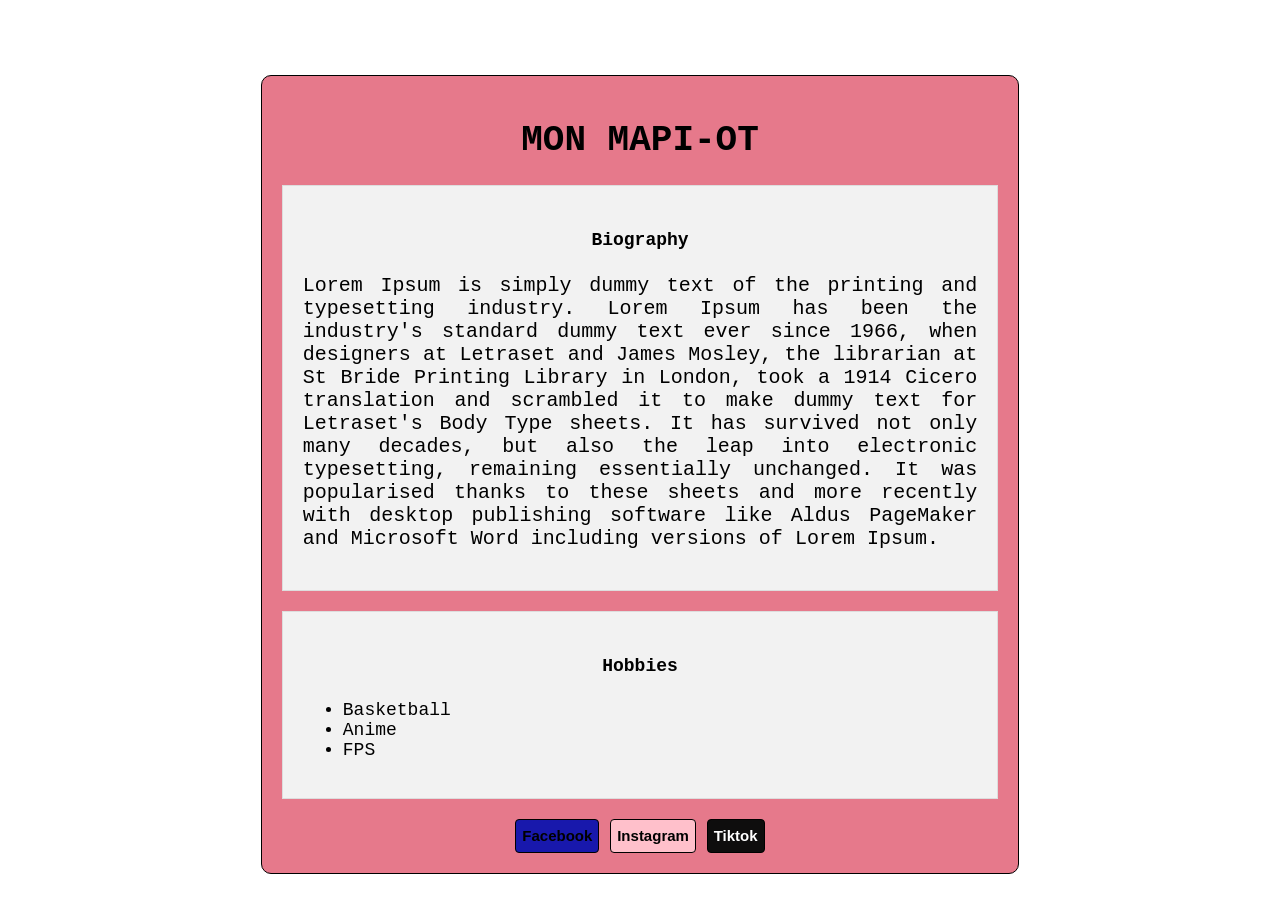
<file: 1/index.html>
<!DOCTYPE html>
<html lang="en">

<head>
    <meta charset="UTF-8">
    <meta name="viewport" content="width=device-width, initial-scale=1.0">
    <title>Exercise 1</title>
    <link rel="stylesheet" href="assets/styles.css">
</head>

<body>
    <header>

    </header>
    <main>
        <div class="container">
            <h1 class="text-center title">Mon Mapi-ot</h1>

            <div class="box">
                <h4 class="text-center">Biography</h4>
                <p class="bio">
                    Lorem Ipsum is simply dummy text of the printing and typesetting industry. Lorem Ipsum has been the
                    industry's standard dummy text ever since 1966, when designers at Letraset and James Mosley, the
                    librarian at St Bride Printing Library in London, took a 1914 Cicero translation and scrambled it to
                    make dummy text for Letraset's Body Type sheets. It has survived not only many decades, but also the
                    leap into electronic typesetting, remaining essentially unchanged. It was popularised thanks to
                    these sheets and more recently with desktop publishing software like Aldus PageMaker and Microsoft
                    Word including versions of Lorem Ipsum.
                </p>
            </div>
            
            <div class="box">
                <h4 class="text-center">Hobbies</h4>
                <ul>
                    <li>Basketball</li>
                    <li>Anime</li>
                    <li>FPS</li>
                </ul>
        </div>

        <div class="text-center">
            <a href="">
                <button type ="button" class="btn btn-Facebook">
                    Facebook
                </button>
            <a href="">
                <button type ="button" class="btn btn-Instagram">
                    Instagram
                </button>
            </a>
            <a href="https://www.tiktok.com/@monmapiot" target="_new">
                <button type ="button" class="btn btn-Tiktok">
                    Tiktok
                </button>
            </a>
        </div>
    </main>
    <footer>

    </footer>
</body>

</html>
</file>
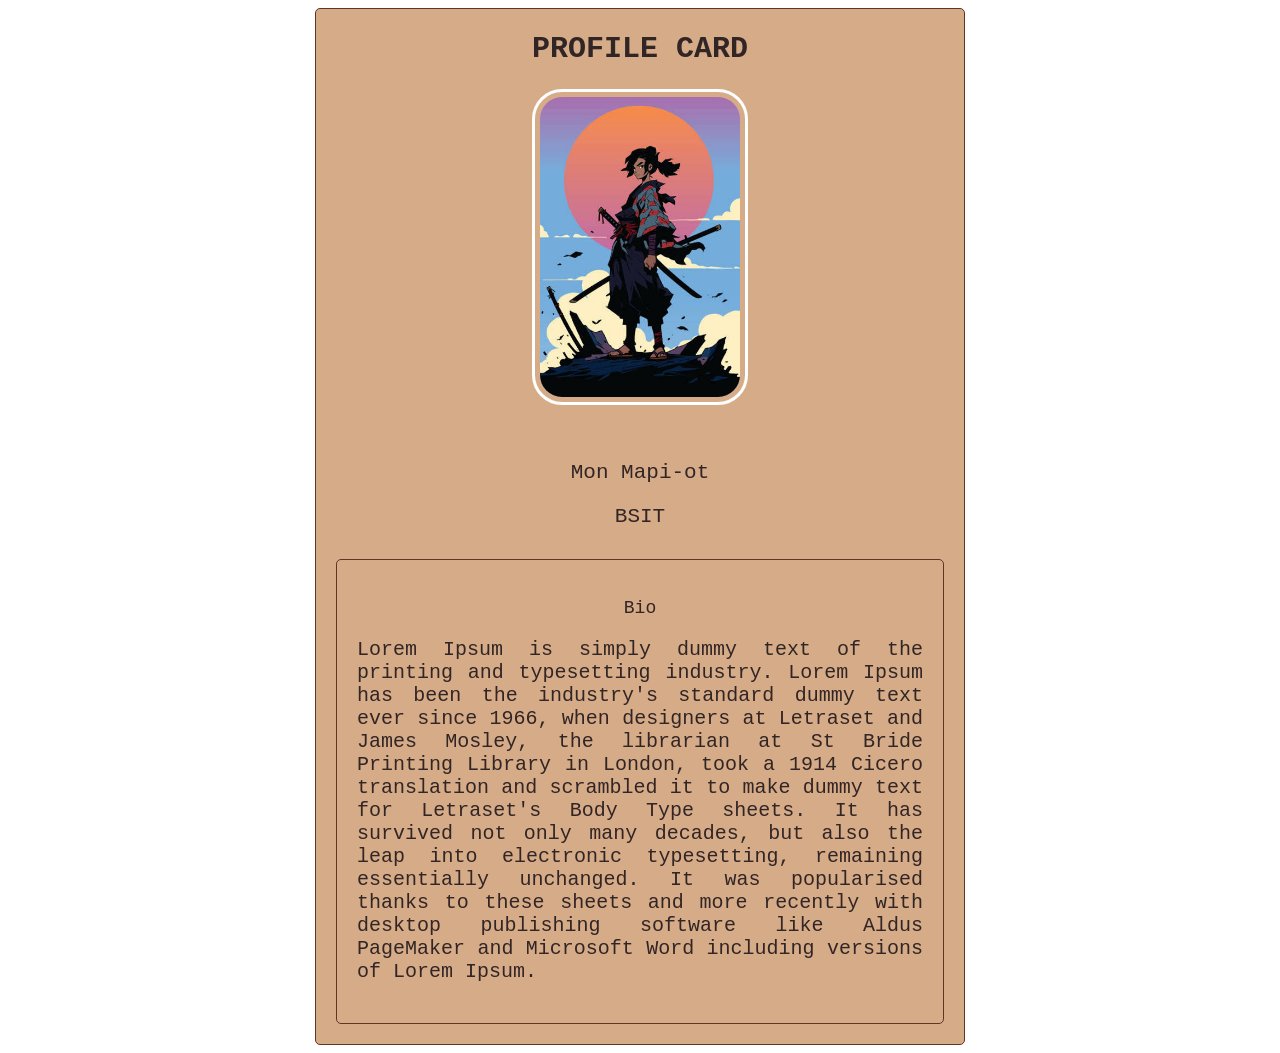
<file: 2/index.html>
<!DOCTYPE html>
<html lang="en">
<head>
    <meta charset="UTF-8">
    <meta name="viewport" content="width=device-width, initial-scale=1.0">
    <title>Document</title>
    <link rel="stylesheet" href="assets/style.css">
</head>
<body>
    <header></header>
    <main>
        <div class="container">
            <h3 class="text-center title">Profile Card</h3>

            <div class ="text-center">
                <img src ="assets/anime.jpg" alt="assets/anime.jpg" class="img">
            </div>

            <div class="box">
                <p>Mon Mapi-ot</p>
                <p>BSIT</p>
            </div>

            <div class="container">
                <p>Bio</p>
                <p class="bio">
                    Lorem Ipsum is simply dummy text of the printing and typesetting industry. Lorem Ipsum has been the
                    industry's standard dummy text ever since 1966, when designers at Letraset and James Mosley, the
                    librarian at St Bride Printing Library in London, took a 1914 Cicero translation and scrambled it to
                    make dummy text for Letraset's Body Type sheets. It has survived not only many decades, but also the
                    leap into electronic typesetting, remaining essentially unchanged. It was popularised thanks to
                    these sheets and more recently with desktop publishing software like Aldus PageMaker and Microsoft
                    Word including versions of Lorem Ipsum.
                </p>
            </div>
        </div>
    </main>
</body>
</html>
</file>
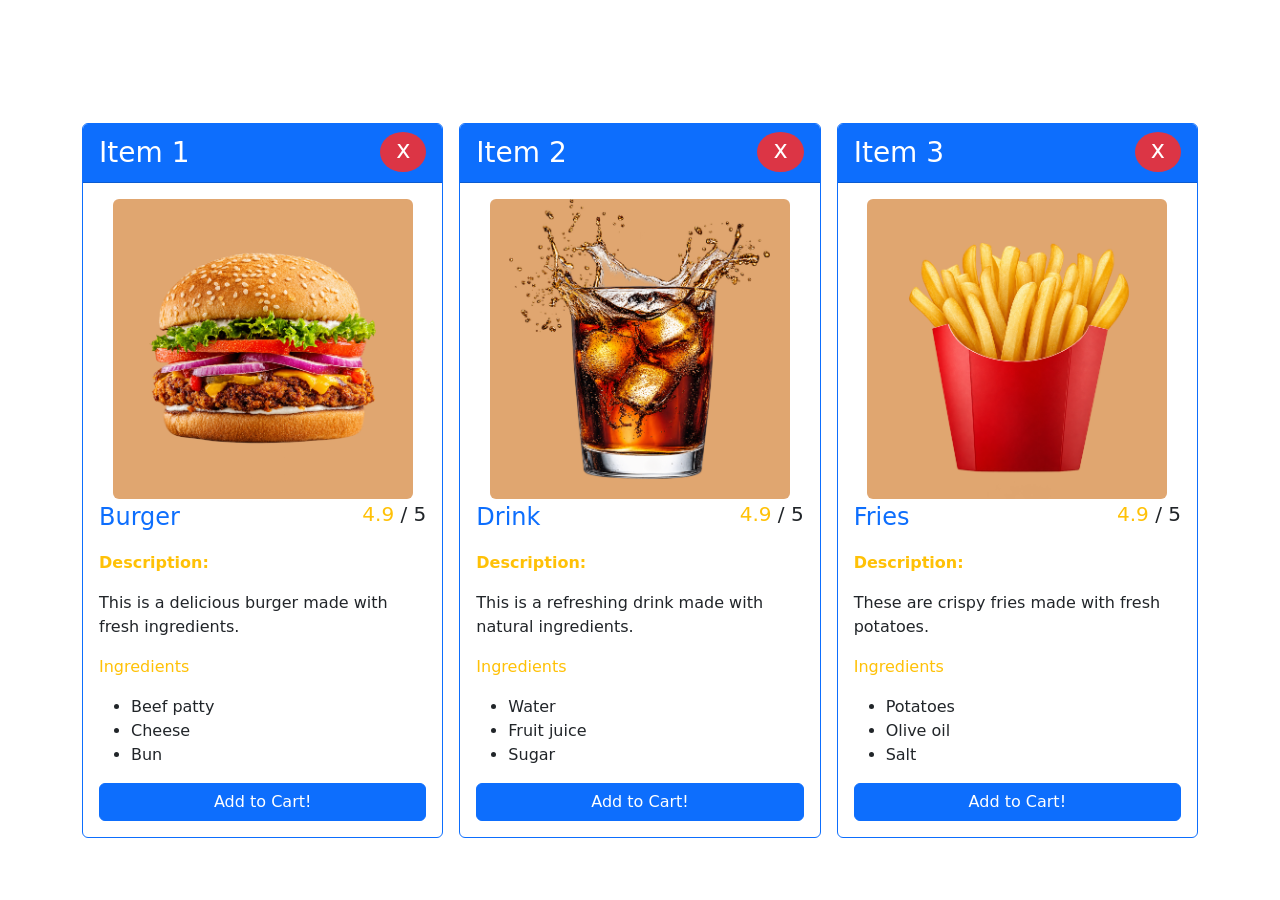
<file: 3/index.html>
<!DOCTYPE html>
<html lang="en">
<head>
    <meta charset="UTF-8">
    <meta name="viewport" content="width=device-width, initial-scale=1.0">
    <title>Exercise 3</title>
    <link rel="stylesheet" href="assets/style.css">
    <link rel="stylesheet" href="https://cdnjs.cloudflare.com/ajax/libs/bootstrap/5.3.8/css/bootstrap.min.css">
</head>
<body>
    <main class="container py-5">
        <div class="row g-3">
            <div class="col-lg-4 col-sm-12">
                <div class="card border-primary">  
                    <div class="card-header fs-3 bg-primary text-white"> 
                        Item 1
                        <span class="fs-4 float-end rounded-circle bg-danger px-3 pb-1">x</span>
                    </div>
                    <div class="card-body">
                      <div>
                        <img src="assets/burger.png" alt="Burger" 
                       class="img-fluid 
                       menu-item mx-auto d-block 
                       menu-item-bg rounded">
                      </div> 
                       <div class="details">
                        <p class="fs-4">
                            <span class="text-primary">Burger</span>
                            <span class="fs-5 float-end text-warning">4.9
                            <span class="text-dark">/ 5</span>
                        </span>
                        </p>
                       </div>
                       <div class="description">
                        <p class="fs-6">
                        <span class="text-warning fw-bold">Description:</span>
                            <br>
                            <span class="mt-3 d-block">
                                This is a delicious burger made with fresh ingredients.
                            </span>
                        </p>
                        <p class="text-warning">
                            Ingredients
                            <br>
                            <ul>
                                <li>Beef patty</li>
                                <li>Cheese</li>
                                <li>Bun</li>
                            </ul>
                        </p>
                       </div>
                       <div class="btn-container">
                        <button class="btn btn-primary w-100">Add to Cart!</button>
                       </div>
                    </div>

                </div>
            </div>
            <div class="col-lg-4 col-sm-12">
                <div class="card border-primary">  
                    <div class="card-header fs-3 bg-primary text-white"> 
                        Item 2
                        <span class="fs-4 float-end rounded-circle bg-danger px-3 pb-1">x</span>
                    </div>
                    <div class="card-body">
                      <div>
                        <img src="assets/drinks.png" alt="Drink" 
                       class="img-fluid 
                       menu-item mx-auto d-block 
                       menu-item-bg rounded">
                      </div> 
                       <div class="details">
                        <p class="fs-4">
                            <span class="text-primary">Drink</span>
                            <span class="fs-5 float-end text-warning">4.9
                            <span class="text-dark">/ 5</span>
                        </span>
                        </p>
                       </div>
                       <div class="description">
                        <p class="fs-6">
                        <span class="text-warning fw-bold">Description:</span>
                            <br>
                            <span class="mt-3 d-block">
                                This is a refreshing drink made with natural ingredients.
                            </span>
                        </p>
                        <p class="text-warning">
                            Ingredients
                            <br>
                            <ul>
                                <li>Water</li>
                                <li>Fruit juice</li>
                                <li>Sugar</li>
                            </ul>
                        </p>
                       </div>
                       <div class="btn-container">
                        <button class="btn btn-primary w-100">Add to Cart!</button>
                       </div>
                    </div>

                </div>
            </div>
            <div class="col-lg-4 col-sm-12">
                <div class="card border-primary">  
                    <div class="card-header fs-3 bg-primary text-white"> 
                        Item 3
                        <span class="fs-4 float-end rounded-circle bg-danger px-3 pb-1">x</span>
                    </div>
                    <div class="card-body">
                      <div>
                        <img src="assets/fries.png" alt="Fries" 
                       class="img-fluid 
                       menu-item mx-auto d-block 
                       menu-item-bg rounded">
                      </div> 
                       <div class="details">
                        <p class="fs-4">
                            <span class="text-primary">Fries</span>
                            <span class="fs-5 float-end text-warning">4.9
                            <span class="text-dark">/ 5</span>
                        </span>
                        </p>
                       </div>
                       <div class="description">
                        <p class="fs-6">
                        <span class="text-warning fw-bold">Description:</span>
                            <br>
                            <span class="mt-3 d-block">
                                These are crispy fries made with fresh potatoes.
                            </span>
                        </p>
                        <p class="text-warning">
                            Ingredients
                            <br>
                            <ul>
                                <li>Potatoes</li>
                                <li>Olive oil</li>
                                <li>Salt</li>
                            </ul>
                        </p>
                       </div>
                       <div class="btn-container">
                        <button class="btn btn-primary w-100">Add to Cart!</button>
                       </div>
                    </div>

                </div>
            </div>
       
        </div>
    </main>
    <script src="https://cdnjs.cloudflare.com/ajax/libs/bootstrap/5.3.8/js/bootstrap.bundle.min.js">
    </script>
</body>
</html>
</file>
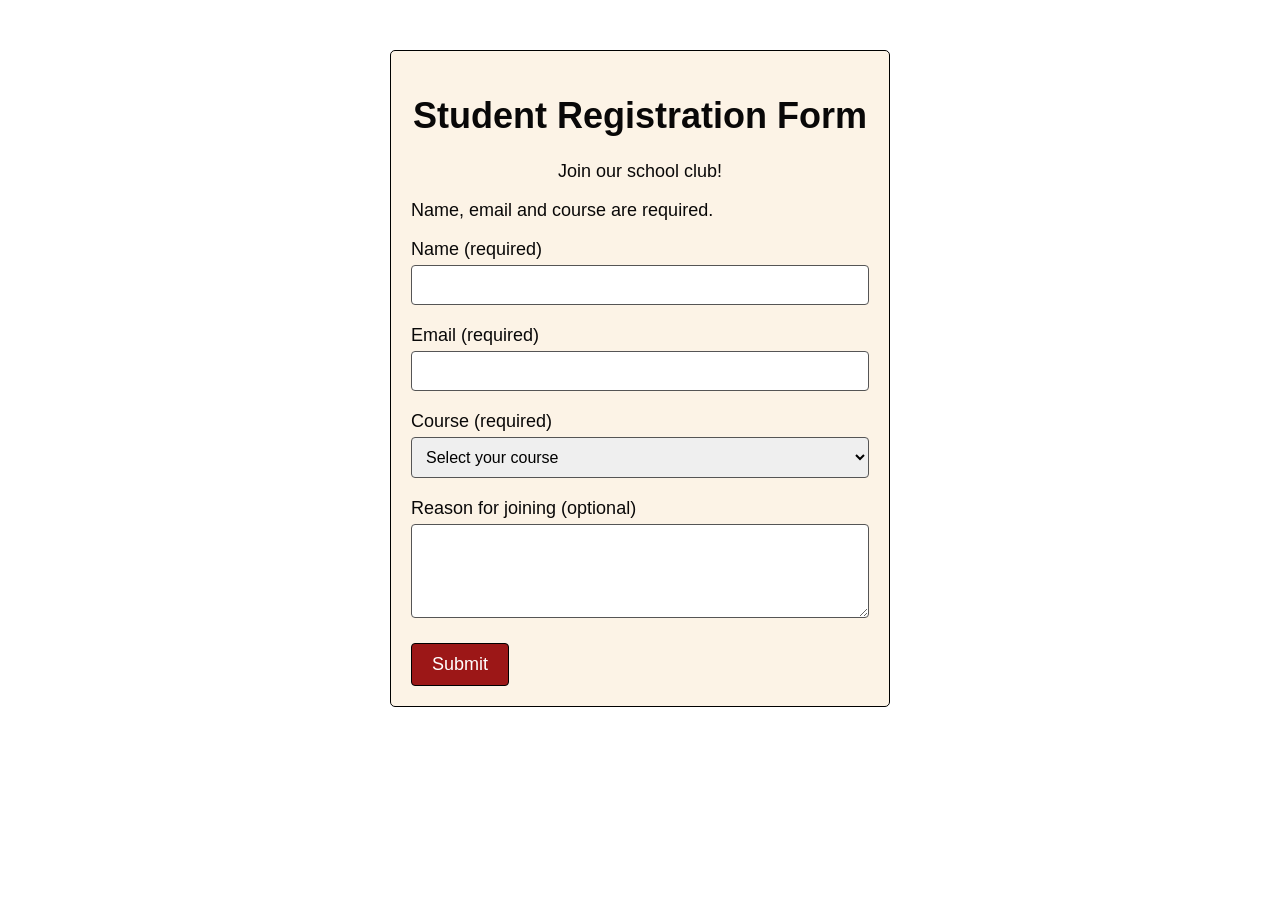
<file: 4/index.html>
<!DOCTYPE html>
<html lang="en">
<head>
    <meta charset="UTF-8">
    <meta name="viewport" content="width=device-width, initial-scale=1.0">
    <title>Exercise 4</title>
    <link rel="stylesheet" href="style.css">
</head>
<body>
    <main>
        <div class="container">
            <h1 class="center">Student Registration Form</h1>
            <p class="center">Join our school club!</p>
            <p>Name, email and course are required.</p>

            <form action="index.html" method="get">
                <div class="form-group">
                    <label for="name">Name (required)</label>
                    <input type="text" id="name" required>
                </div>

                <div class="form-group">
                    <label for="email">Email (required)</label>
                    <input type="email" id="email" required>
                </div>

                <div class="form-group">
                    <label for="course">Course (required)</label>
                    <select id="course" required>
                        <option value="">Select your course</option>
                        <option value="BSIT">BSIT</option>
                        <option value="BSCS">BSCS</option>
                        <option value="BSBA">BSBA</option>
                        <option value="BSED">BSED</option>
                    </select>
                </div>

                <div class="form-group">
                    <label for="reason">Reason for joining (optional)</label>
                    <textarea id="reason" rows="4"></textarea>
                </div>

                <button type="submit" class="btn">Submit</button>
            </form>
            
        </div>
    </main>
</body>
</html>
</file>
<file: 1/assets/styles.css>
/* css */

body{
    color: #000;
    font-family: 'Courier New', Courier, monospace;
    font-size: 18px;

}
.container{
    margin: auto;
    margin-left: 20%;
    margin-right: 20%;
    margin-top: 75px;
    background-color: rgb(230, 121, 139);
    border: 1px solid black;
    padding: 20px;
    border-radius: 10px;
}

.title{
    text-transform: uppercase;
}
.text-center{
    text-align: center!important;
}
.bio{
    text-align: justify;
    font-size: 20px;
}
.box{
    padding: 10px;
    background-color: #f2f2f2;
    border: 1px solid #ddd;
    padding: 20px;
    margin-bottom: 20px;
}

a{
    text-decoration: none;
}

.btn{
    line-height: 2;
    font-size: 15px;
    border: 1px solid black ;
    border-radius: 4px;
    font-weight: bold;
}

.btn-Facebook{
    background-color: rgb(24, 24, 172);
    color: #000;
}
.btn-Facebook:hover{
    background-color: rgb(41, 7, 105);
    color: #ffffff;
}
.btn-Instagram{
    background-color: pink;
    color: #000;
}
.btn-Tiktok{
    background-color: #0e0d0d;
    color: #fff;
}
</file>
<file: 2/assets/style.css>
/* css */

body{
    color: #322525;
    font-family: 'Courier New', Courier, monospace;
    font-size: 18px;

}

.container{
    margin: auto;
    max-width: 100%;
    width: 650px;
    background-color: #d6ac88;
    border: 1px solid #633422;
    padding: 20px;
    text-align: center;
    border-radius: 5px;
    box-sizing: border-box;
}

.title{
    text-transform: uppercase;
    font-size: 30px;
    margin: 3px;
    
}

.text-center{
    text-align: center!important;
}

.text-uppercase{
    text-transform: uppercase;
}

.bio{
    text-align: justify;
    font-size: 20px;
}

.box{
    padding: 10px;
    background-color: 1px solid black;
    border-radius: 15px;
    width: 50%;
    margin: auto;
    font-size: 21px;
}

.text-justify{
    text-align: justify;
}

.img{
    margin: 20px 0px 20px 0px;
    height:300px;
    width: 200px;
    border-radius: 30px;
    border: 3px solid #fff;
    padding:5px
}
</file>
<file: 3/assets/style.css>
body{
    color: #322525;
    font-family: 'Courier New', Courier, monospace;
    font-size: 18px;

}

.container{
    margin: auto;
    width: 80%;
    margin-top: 75px;
    padding: 20px;
    border-radius: 10px;
}

.menu-item{
    height: 300px!important;
}

.menu-item-bg{
    background-color: rgb(224, 166, 112);
}

.text-justify{
    text-align: justify!important;
}
</file>
<file: 4/style.css>
/* css styles */

body {
    color: #090808;
    font-family: Arial, sans-serif;
    font-size: 18px;
}

.container {
    width: 500px;
    max-width: 100%;
    box-sizing: border-box;
    margin: 50px auto;
    padding: 20px;
    border: 1px solid #000;
    border-radius: 5px;
    background-color: rgba(250, 235, 215, 0.611);
}

.center {
    text-align: center;
}

.form-group {
    margin-bottom: 20px;
}

label {
    display: block;
    margin-bottom: 5px;
}

input, select, textarea {
    width: 100%;
    box-sizing: border-box;
    padding: 10px;
    border: 1px solid #555;
    border-radius: 4px;
    font-family: Arial, sans-serif;
    font-size: 16px;
}

.btn {
    padding: 10px 20px;
    border: 1px solid #000;
    border-radius: 4px;
    background-color: #9c1717;
    color: white;
    font-size: 18px;
    cursor: pointer;
}

.btn:hover {
    background-color: #701010;
}

input:focus, select:focus, textarea:focus, button:focus {
    outline: 3px solid #005fcc;
    outline-offset: 2px;
}
</file>
